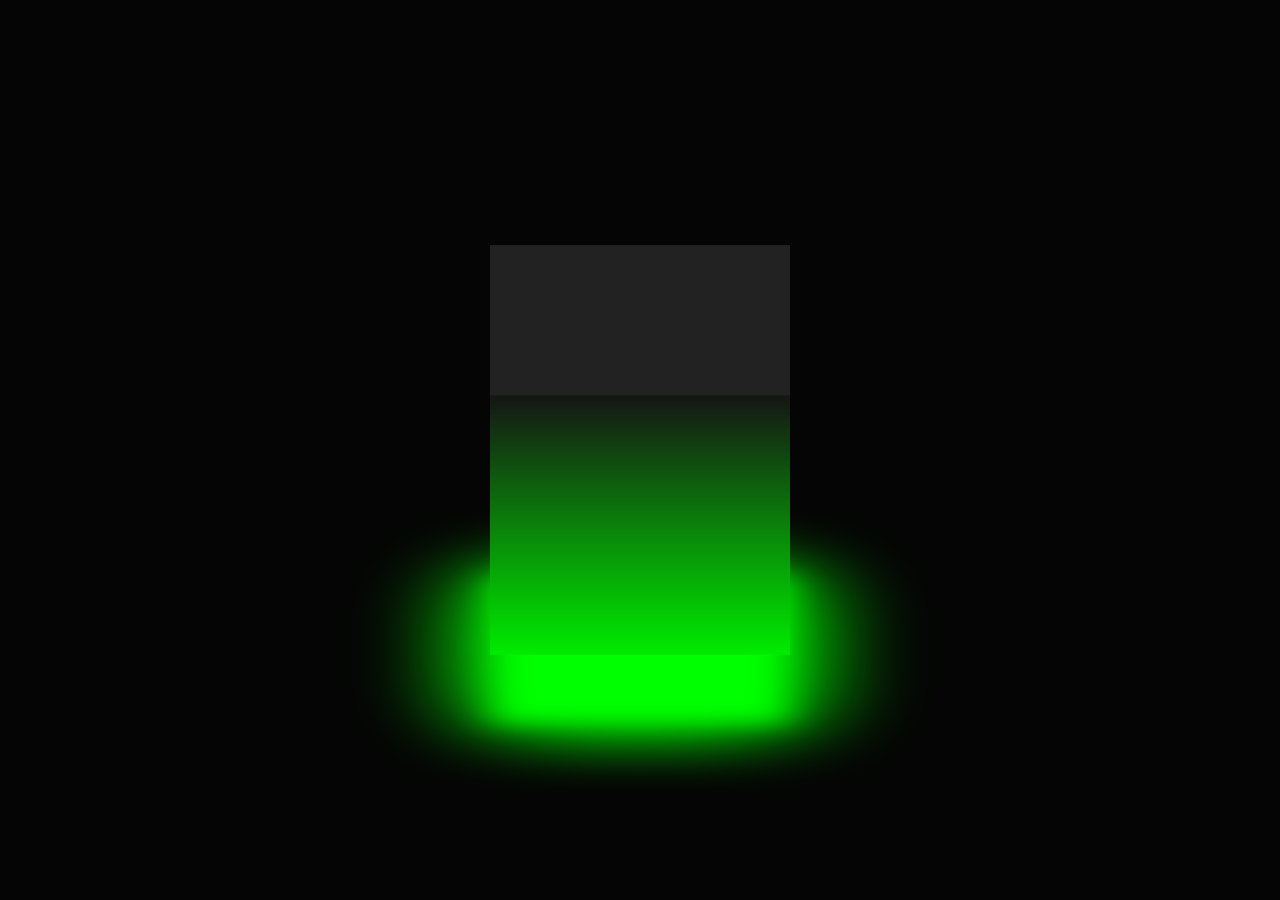
<file: 3Dbox.html>
<!DOCTYPE html>
<html lang="en">
<head>
    <meta charset="UTF-8">
    <meta name="viewport" content="width=device-width, initial-scale=1.0">
    <title>3D Box</title>
    <link rel="stylesheet" href="3DBox.css">
</head>
<body>
    <div class="cube">
        <div class="top"></div>
        <div>
            <span style="--i:0"></span>
            <span style="--i:1"></span>
            <span style="--i:2"></span>
            <span style="--i:3"></span>
        </div>
    </div>
    
    
</body>
</html>
</file>
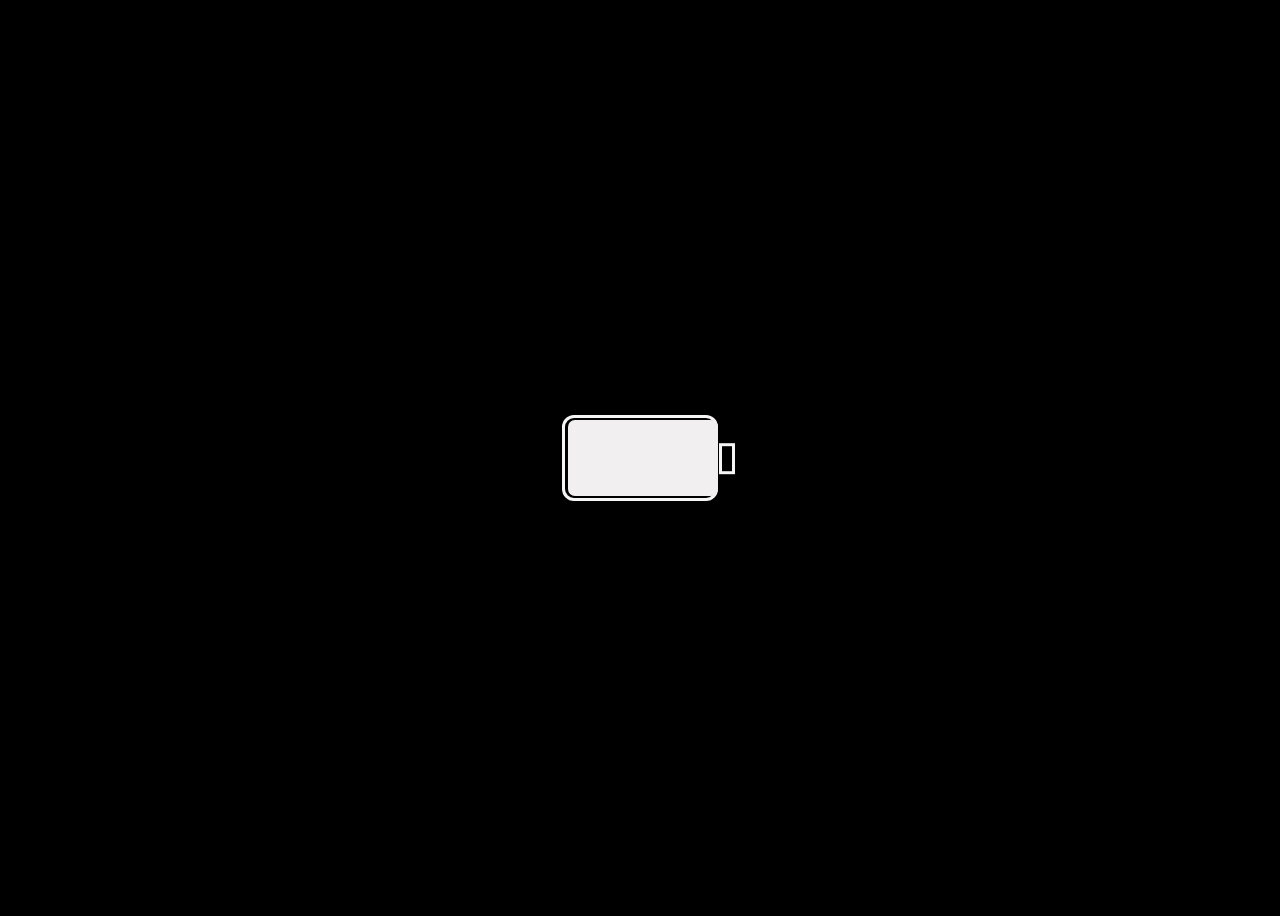
<file: Batteryicon.html>
<!DOCTYPE html>
<html lang="en">
<head>
    <meta charset="UTF-8">
    <meta name="viewport" content="width=device-width, initial-scale=1.0">
    <title>Battery Icon</title>
    <link rel="stylesheet" href="battery.css">
</head>
<body>
    

    <div class="box"></div>

</body>
</html>
</file>
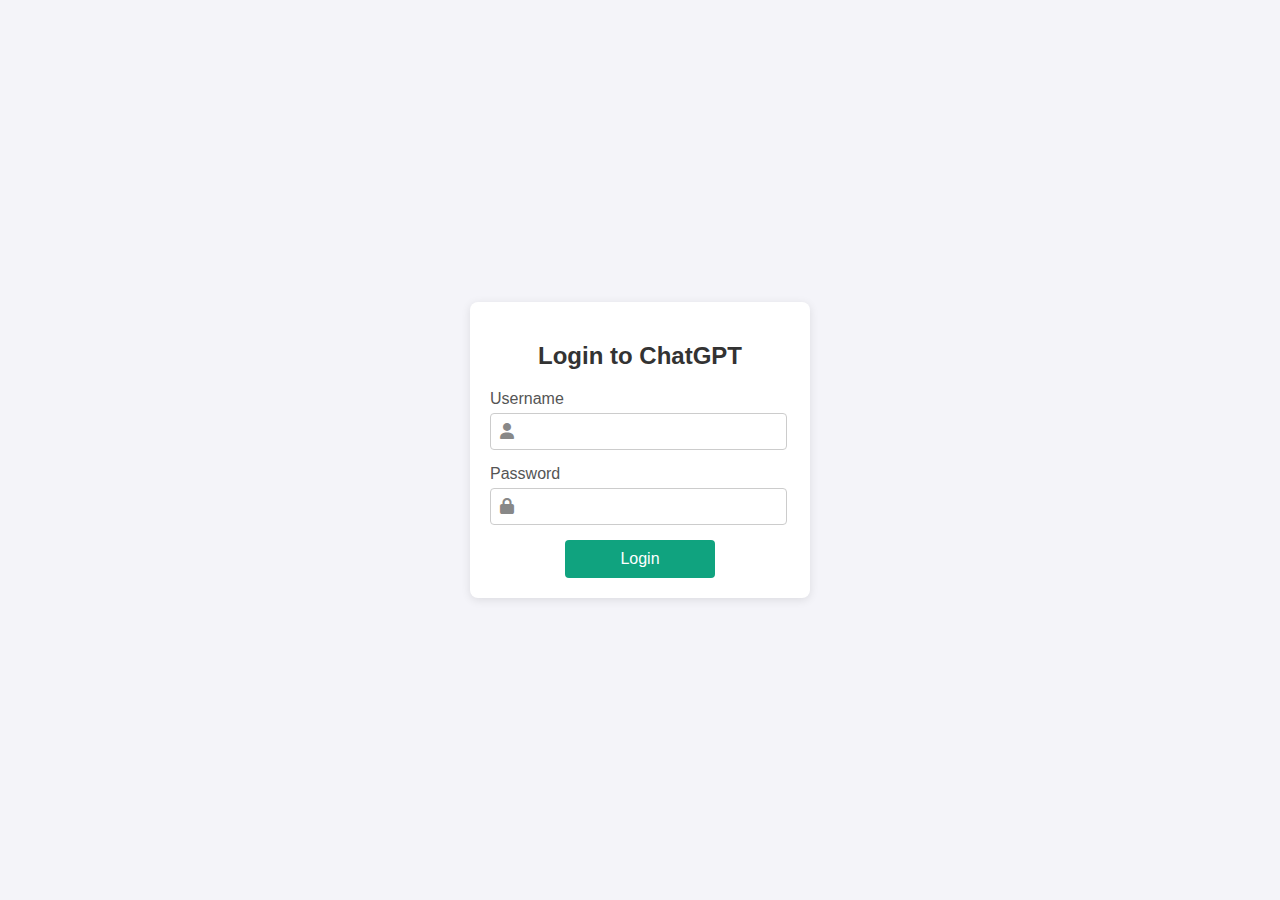
<file: chatgpt.html>
<!DOCTYPE html>
<html lang="en">
<head>
    <meta charset="UTF-8">
    <meta name="viewport" content="width=device-width, initial-scale=1.0">
    <title>ChatGPT Login</title>
    <link rel="stylesheet" href="chatgpt.css">
    <link rel="stylesheet" href="https://cdnjs.cloudflare.com/ajax/libs/font-awesome/6.0.0-beta3/css/all.min.css">
</head>
<body>
    <div class="login-container">
        <h2>Login to ChatGPT</h2>
        <form action="#">
            <div class="input-group">
                <label for="username">Username</label>
                <div class="input-wrapper">
                    <i class="fas fa-user"></i>
                    <input type="text" id="username" name="username" required>
                </div>
            </div>
            <div class="input-group">
                <label for="password">Password</label>
                <div class="input-wrapper">
                    <i class="fas fa-lock"></i>
                    <input type="password" id="password" name="password" required>
                </div>
            </div>
            <button type="submit" class="login-button">Login</button>
        </form>
    </div>
</body>
</html>
</file>
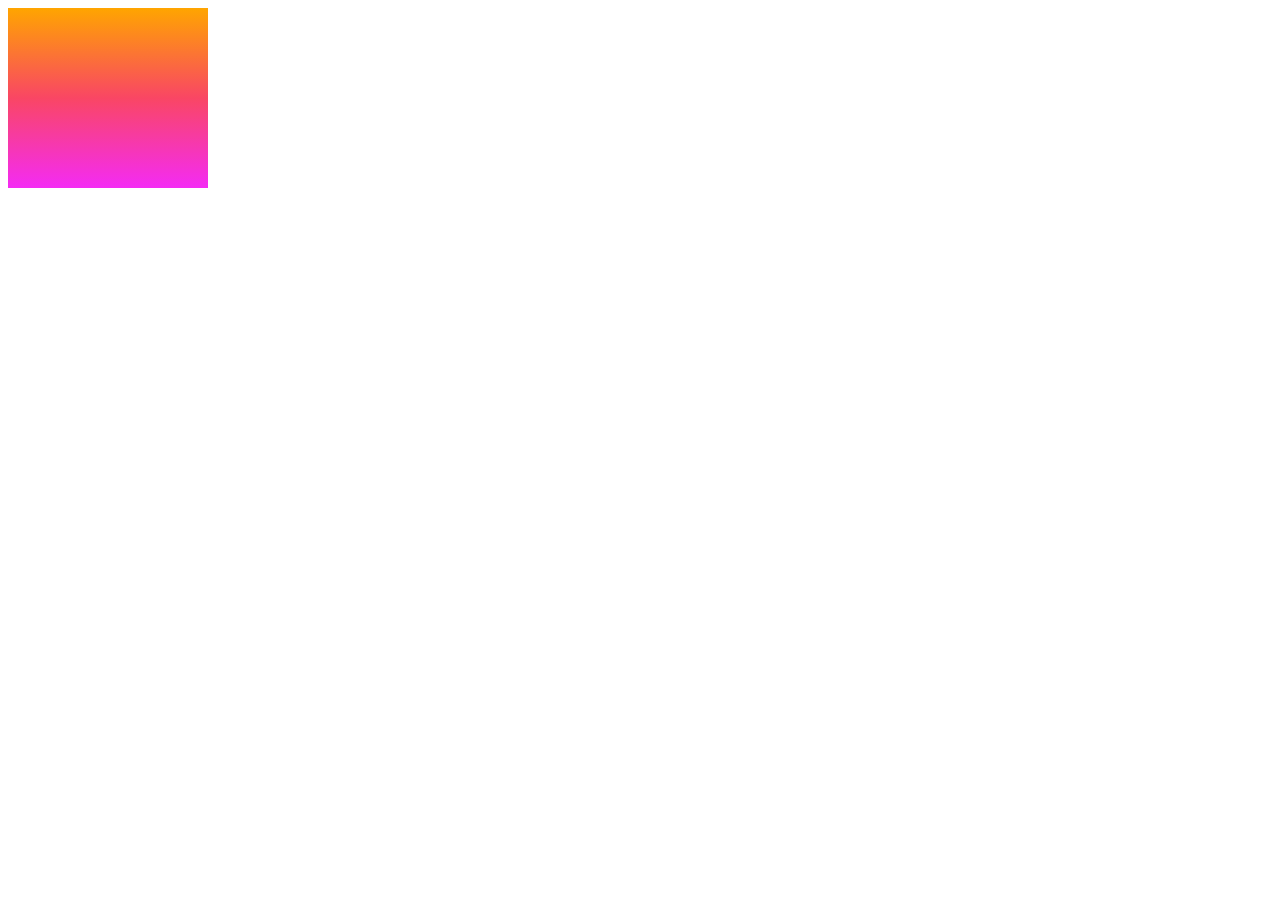
<file: index1.html>
<!DOCTYPE html>
<html lang="en">
<head>
    <meta charset="UTF-8">
    <meta name="viewport" content="width=device-width, initial-scale=1.0">
    <title>Colorful Box</title>
    <link rel="stylesheet" href="style.css">
</head>
<body>
    <div class="card"></div>
    <div class="satya"></div>
</body>
</html>
</file>
<file: 3DBox.css>
*{
    margin: 0;
    padding: 0;
    box-sizing: border-box;

}
body{
    display: flex;
    justify-content: center;
    align-items: center;
    min-height: 100vh;
    background: #050505;
    background-image: url();
}
.cube{
    position: relative;
    width: 300px;
    height: 300px;
    transform-style: preserve-3d;
    transform: rotateX(-30deg);
    animation: animate 5s linear infinite;
}
@keyframes animate{
    0%{
        transform: rotateX(-30deg) rotateY(0deg);
    }
    100%{
        transform: rotateX(-30deg) rotateY(360deg);
    }
}
.cube div{
    position: absolute;
    top: 0;
    left: 0;
    width: 100%;
    height: 100%;
    transform-style: preserve-3d;
}
.cube div span 
{
position: absolute;
top: 0;
left: 0;
width: 100%;
height: 100%;
background: linear-gradient(#151515, #00ec00);
transform: rotateY(calc(90deg *var(--i))) translateZ(150px);

}
 .top{
    position: 0;
    top: 0;
    width: 300px;
    height: 300px;
    background: #222;
    transform: rotateX(90deg) translateZ(150px);

 }
 .top::before{
    content: '';
    position: absolute;
    top: 0;
    left: 0;
    width: 300px;
    height: 300px;
    background: #0f0;
    transform: translateZ(-380px);
    filter: blur(20px);
    box-shadow: 0 0 120px rgba(0, 255, 0, 0.2),
                0 0 120px rgba(0, 255, 0, 0.4),
                0 0 120px rgba(0, 255, 0, 0.6),
                0 0 120px rgba(0, 255, 0, 0.8),
                0 0 120px rgba(0, 255, 0, 0.1);  
 }
</file>
<file: battery.css>
body {
    display: flex;
    align-items: center;
    justify-content: center;
    height: 100vh;
    background: black;
}

.box {
    width: 150px;
    height: 80px;
    border: 3px solid whitesmoke;
    border-radius: 12px;
    position: relative;
}

.box:before {
    content: "";
    position: absolute;
    top: 50px;
    right: -10px;
    transform: translate(10px, -80%);
    width: 10px;
    height: 25px;
    background-color: transparent;
    border: 3px solid whitesmoke;
}

.box:after {
    content: "";
    position: absolute;
    top: 3%;
    left:2.5px;
    width: 100%; 
    height: 94%; 
    background: #f1efef;
    border-radius: 7px;
    animation: animate 5s linear infinite;
}

@keyframes animate {
    0% {
        width: 0%;
        background: red;
    }

    25% {
        width: 25%;
        background: orange;
    }

    50% {
        width: 50%;
        background: yellow;
    }

    75% {
        width: 75%;
        background: #d7fc03;
    }

    100% {
        width: 97%;
        background: green;
    }
}
</file>
<file: chatgpt.css>
body {
    font-family: Arial, sans-serif;
    display: flex;
    justify-content: center;
    align-items: center;
    height: 100vh;
    margin: 0;
    background-color: #f4f4f9;
}

.login-container {
    background-color: #fff;
    padding: 20px;
    border-radius: 8px;
    box-shadow: 0 2px 10px rgba(0, 0, 0, 0.1);
    width: 300px;
    text-align: center;
}

h2 {
    margin-bottom: 20px;
    color: #333;
}

.input-group {
    margin-bottom: 15px;
    text-align: left;
}

.input-group label {
    display: block;
    margin-bottom: 5px;
    color: #555;
}

.input-wrapper {
    position: relative;
}

.input-wrapper i {
    position: absolute;
    left: 10px;
    top: 50%;
    transform: translateY(-50%);
    color: #888;
}

.input-wrapper input {
    width: 85%;
    padding: 10px 10px 10px 30px;
    border: 1px solid #ccc;
    border-radius: 4px;
}

.login-button {
    width: 50%;
    padding: 10px;
    border: none;
    border-radius: 4px;
    background-color: #10A37F;
    color: #fff;
    font-size: 16px;
    cursor: pointer;
}

.login-button:hover {
    background-color: #0e8b70;
}
</file>
<file: style.css>
.card{
width: 200px;
height: 180px;
cursor: pointer;
background: linear-gradient(180deg, orange, rgb(249, 70, 100), rgb(244, 43, 244));
transition: all 0.3;
}
.satya{
    width: 100%;
    height: 100%;
    background-color: #1a1a1a;
    transition: all 0.3;
}
.card:hover {
    border-radius: 20px;
    box-shadow: 0px 0px 100px #18dde9;
}
    .card:hover .satya{
        scale: 0.95;
        border-radius: 20px;

    }
</file>
